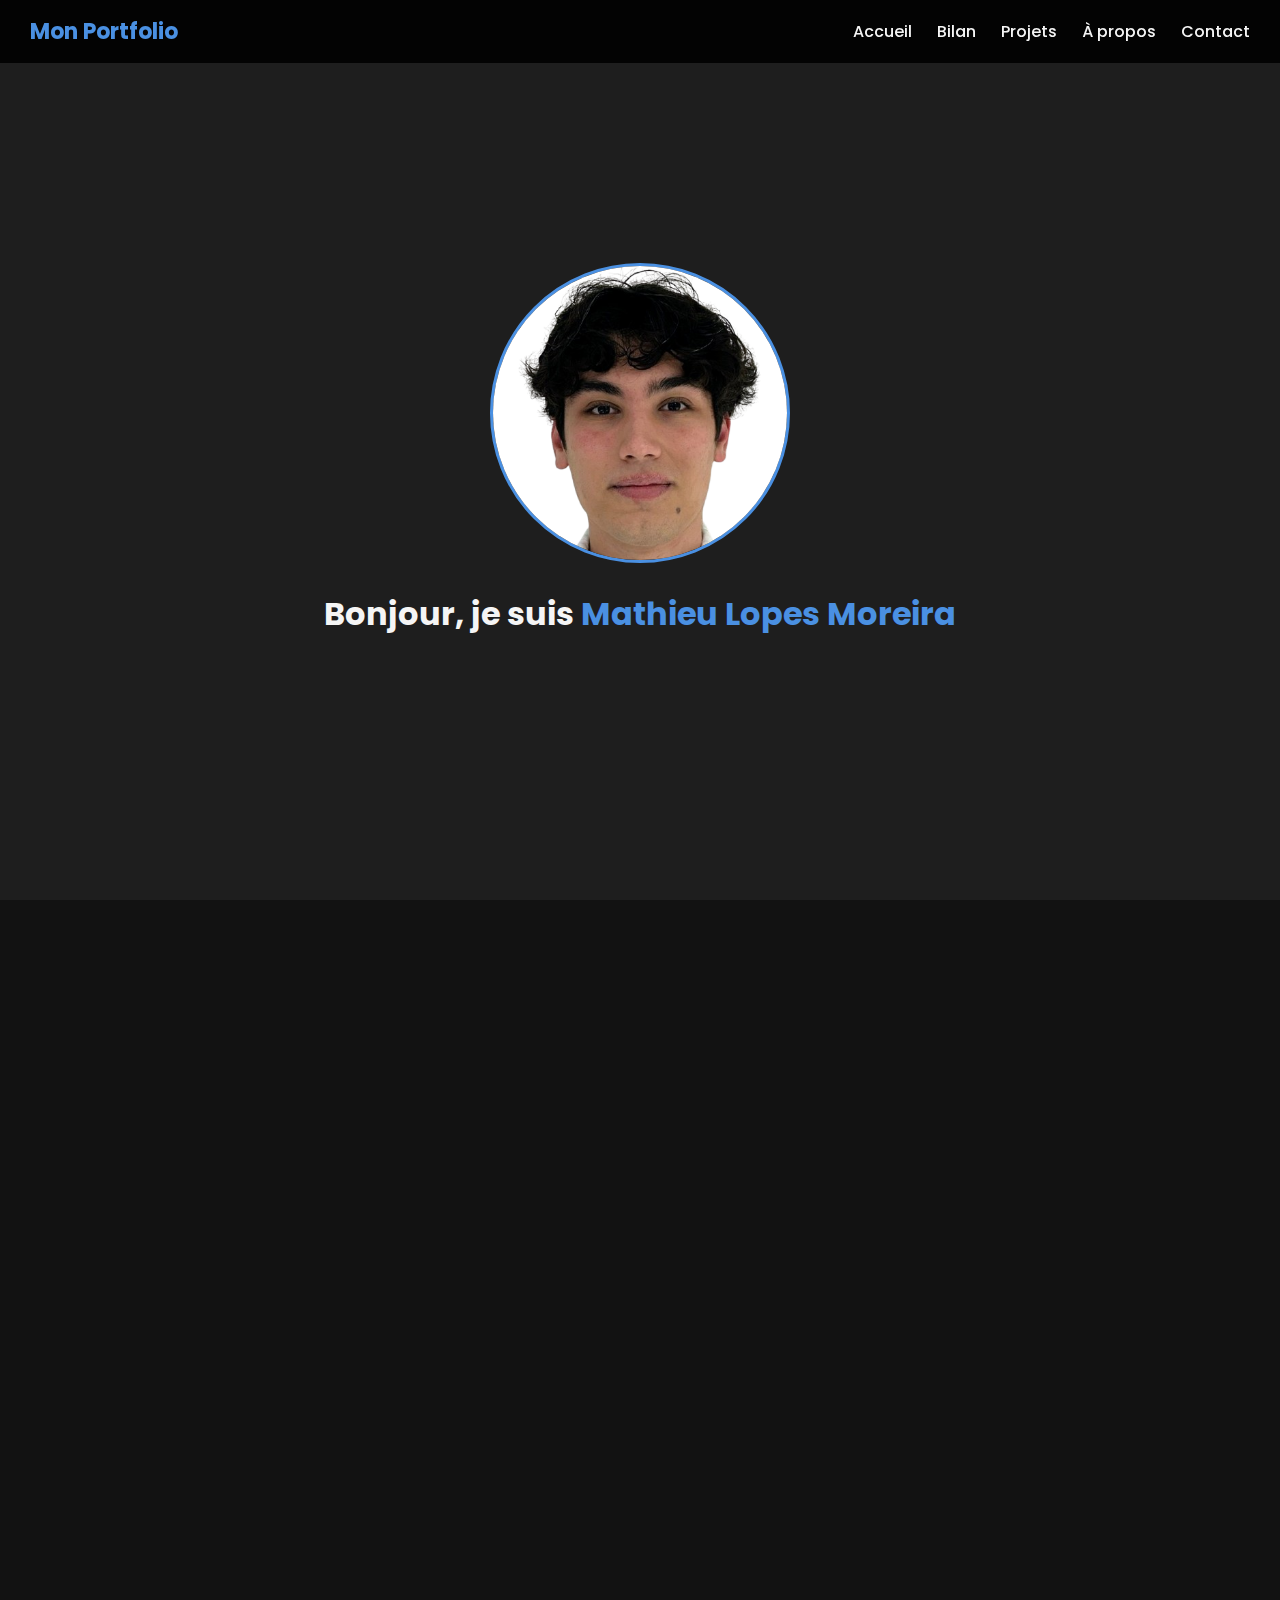
<file: index.html>
<!DOCTYPE html>
<html lang="fr">
<head>
    <meta charset="UTF-8">
    <meta name="viewport" content="width=device-width, initial-scale=1.0">
    <title>Mon Portfolio</title>
    <link rel="stylesheet" href="styles.css">
    <script defer src="script.js"></script>
    <link rel="preconnect" href="https://fonts.googleapis.com">
    <link href="https://fonts.googleapis.com/css2?family=Poppins:wght@300;400;600&display=swap" rel="stylesheet">
</head>
<body>

    <!-- Navigation -->
    <nav class="navbar">
        <div class="logo">Mon Portfolio</div>
        <ul class="nav-links">
            <li><a href="index.html">Accueil</a></li>
            <li class="dropdown">
                <a href="#">Bilan</a>
                <ul class="dropdown-menu">
                    <li><a href="bilan-1ere-annee.html">1ère année</a></li>
                    <li><a href="bilan-2eme-annee.html">2ème année</a></li>
                    <li><a href="bilan-3eme-annee.html">3ème année</a></li>
                </ul>
            </li>            
            <li class="dropdown">
                <a href="#">Projets</a>
                <ul class="dropdown-menu">
                    <li><a href="projets-1ere-annee.html">1ère année</a></li>
                    <li><a href="projets-2eme-annee.html">2ème année</a></li>
                    <li><a href="projets-3eme-annee.html">3ème année</a></li>
                </ul>
            </li>
            
            <li><a href="about.html">À propos</a></li>
            <li><a href="contact.html">Contact</a></li>
        </ul>
        <div class="burger">
            <span></span>
            <span></span>
            <span></span>
        </div>
    </nav>

    <!-- Page d'accueil -->
    <header class="hero">
        <div class="hero-content">
            <img src="mathieu1.png" alt="Photo de moi" class="profile-photo">
            <h1>Bonjour, je suis <span>Mathieu Lopes Moreira</span></h1>
        </div>
    </header>

    <main>
        <section id="bilan">
            <h2>Bilan Personnel</h2>
            <p>Présentation de mon évolution, compétences et expériences.</p>
        </section>

        <section id="projets">
            <h2>Mes Projets</h2>
            <div class="projects-grid">
                <div class="project-card">Projet 1</div>
                <div class="project-card">Projet 2</div>
            </div>
        </section>

        <section id="about">
            <h2>À propos de moi</h2>
            <p>Présentation de mon parcours et de mes passions.</p>
        </section>

        <section id="contact">
            <h2>Contactez-moi</h2>
            <form>
                <input type="text" placeholder="Votre nom" required>
                <input type="email" placeholder="Votre email" required>
                <textarea placeholder="Votre message"></textarea>
                <button type="submit">Envoyer</button>
            </form>
        </section>
    </main>

</body>
</html>
</file>
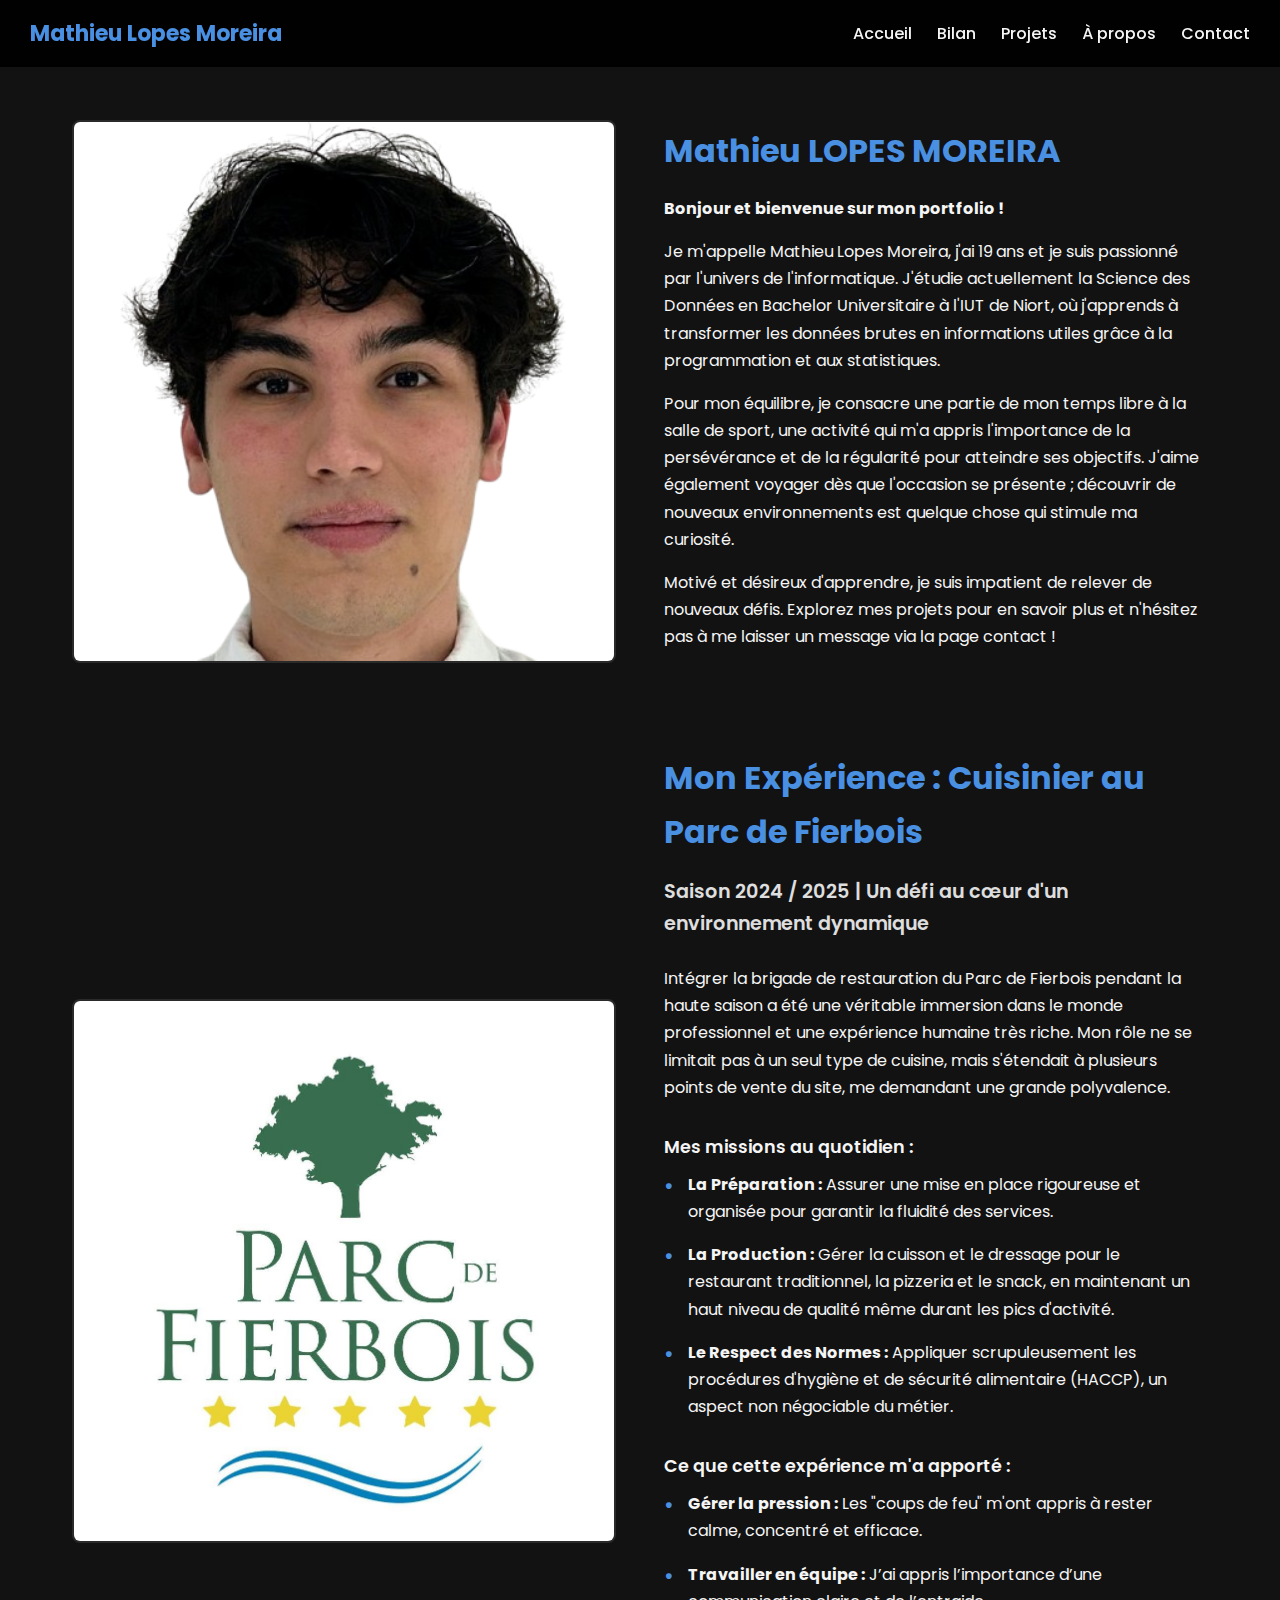
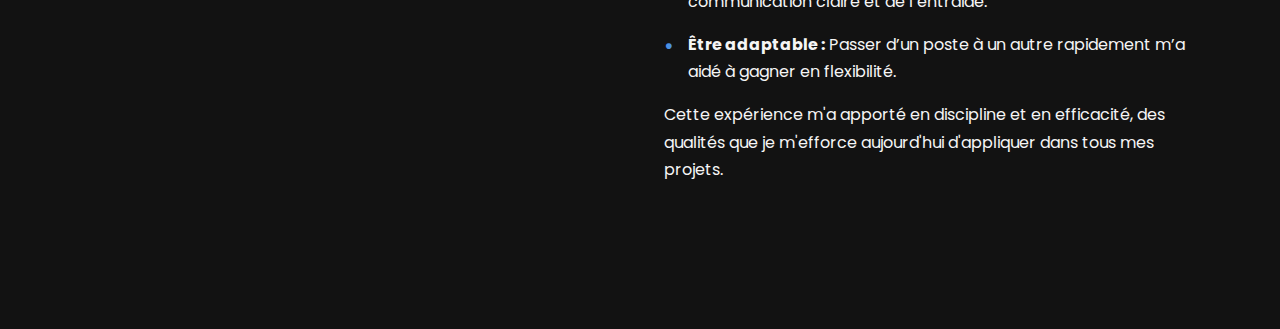
<file: about.html>
<!DOCTYPE html>
<html lang="fr">
<head>
    <meta charset="UTF-8">
    <meta name="viewport" content="width=device-width, initial-scale=1.0">
    <title>À Propos - Mathieu Lopes Moreira</title>

    <link rel="preconnect" href="https://fonts.googleapis.com">
    <link rel="preconnect" href="https://fonts.gstatic.com" crossorigin>
    <link href="https://fonts.googleapis.com/css2?family=Poppins:wght@300;400;600;700&display=swap" rel="stylesheet">

    <link rel="stylesheet" href="about.css">
    <script defer src="about.js"></script>
</head>
<body>

    <nav class="navbar">
        <div class="logo">Mathieu Lopes Moreira</div>
        <ul class="nav-links">
            <li><a href="index.html">Accueil</a></li>
            <li class="dropdown">
                <a href="#">Bilan</a>
                <ul class="dropdown-menu">
                    <li><a href="bilan-1ere-annee.html">1ère année</a></li>
                    <li><a href="bilan-2eme-annee.html">2ème année</a></li>
                    <li><a href="bilan-3eme-annee.html">3ème année</a></li>
                </ul>
            </li>
            <li class="dropdown">
                <a href="#">Projets</a>
                <ul class="dropdown-menu">
                    <li><a href="projets-1ere-annee.html">1ère année</a></li>
                    <li><a href="projets-2eme-annee.html">2ème année</a></li>
                    <li><a href="projets-3eme-annee.html">3ème année</a></li>
                </ul>
            </li>
            <li><a href="about.html">À propos</a></li>
            <li><a href="contact.html">Contact</a></li>
        </ul>
        <div class="burger">
            <span></span>
            <span></span>
            <span></span>
        </div>
    </nav>

    <main class="about-container">

        <section class="about-section">
            <div class="about-image">
                <img src="mathieu1.png" alt="Photo de profil de Mathieu Lopes Moreira">
            </div>
            <div class="about-text">
                <h2>Mathieu LOPES MOREIRA</h2>
                <p><strong>Bonjour et bienvenue sur mon portfolio !</strong></p>
                <p>Je m'appelle Mathieu Lopes Moreira, j'ai 19 ans et je suis passionné par l'univers de l'informatique. J'étudie actuellement la Science des Données en Bachelor Universitaire à l'IUT de Niort, où j'apprends à transformer les données brutes en informations utiles grâce à la programmation et aux statistiques.</p>
                <p>Pour mon équilibre, je consacre une partie de mon temps libre à la salle de sport, une activité qui m'a appris l'importance de la persévérance et de la régularité pour atteindre ses objectifs. J'aime également voyager dès que l'occasion se présente ; découvrir de nouveaux environnements est quelque chose qui stimule ma curiosité.</p>
                <p>Motivé et désireux d'apprendre, je suis impatient de relever de nouveaux défis. Explorez mes projets pour en savoir plus et n'hésitez pas à me laisser un message via la page contact !</p>
            </div>
        </section>

        <section class="about-section layout-reversed">
            <div class="about-text">
                <h2>Mon Expérience : Cuisinier au Parc de Fierbois</h2>
                <h3>Saison 2024 / 2025 | Un défi au cœur d'un environnement dynamique</h3>
                <p>Intégrer la brigade de restauration du Parc de Fierbois pendant la haute saison a été une véritable immersion dans le monde professionnel et une expérience humaine très riche. Mon rôle ne se limitait pas à un seul type de cuisine, mais s'étendait à plusieurs points de vente du site, me demandant une grande polyvalence.</p>

                <h4>Mes missions au quotidien :</h4>
                <ul>
                    <li><strong>La Préparation :</strong> Assurer une mise en place rigoureuse et organisée pour garantir la fluidité des services.</li>
                    <li><strong>La Production :</strong> Gérer la cuisson et le dressage pour le restaurant traditionnel, la pizzeria et le snack, en maintenant un haut niveau de qualité même durant les pics d'activité.</li>
                    <li><strong>Le Respect des Normes :</strong> Appliquer scrupuleusement les procédures d'hygiène et de sécurité alimentaire (HACCP), un aspect non négociable du métier.</li>
                </ul>

                <h4>Ce que cette expérience m'a apporté :</h4>
                <ul>
                    <li><strong>Gérer la pression :</strong> Les "coups de feu" m'ont appris à rester calme, concentré et efficace.</li>
                    <li><strong>Travailler en équipe :</strong> J’ai appris l’importance d’une communication claire et de l’entraide.</li>
                    <li><strong>Être adaptable :</strong> Passer d’un poste à un autre rapidement m’a aidé à gagner en flexibilité.</li>
                </ul>
                <p>Cette expérience m'a apporté en discipline et en efficacité, des qualités que je m'efforce aujourd'hui d'appliquer dans tous mes projets.</p>
            </div>
            <div class="about-image">
                <img src="fierbois.jpg" alt="Logo du Parc de Fierbois">
            </div>
        </section>

    </main>
</body>
</html>
</file>
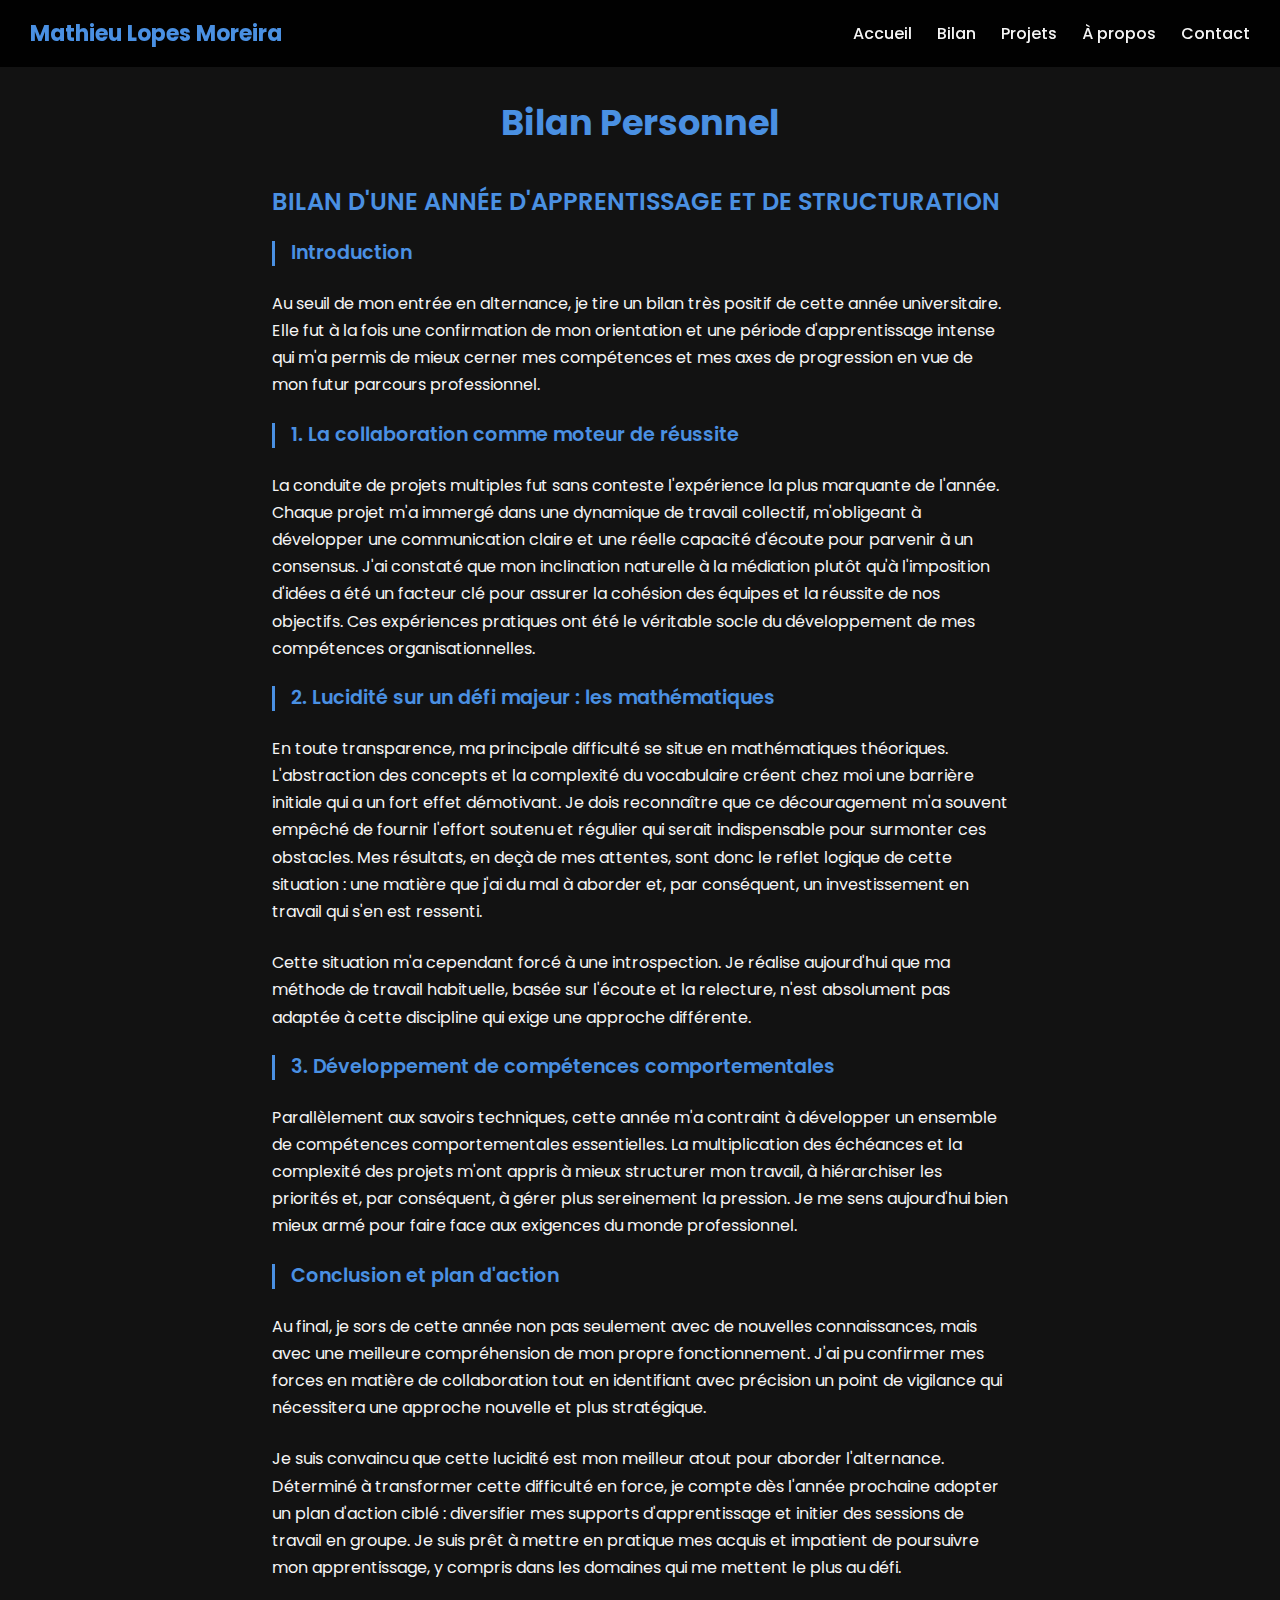
<file: bilan-1ere-annee.html>
<!DOCTYPE html>
<html lang="fr">
<head>
    <meta charset="UTF-8">
    <meta name="viewport" content="width=device-width, initial-scale=1.0">
    <title>Bilan 1ère année - Mathieu Lopes Moreira</title>

    <link rel="preconnect" href="https://fonts.googleapis.com">
    <link rel="preconnect" href="https://fonts.gstatic.com" crossorigin>
    <link href="https://fonts.googleapis.com/css2?family=Poppins:wght@300;400;600&display=swap" rel="stylesheet">

    <link rel="stylesheet" href="bilan-1ere-annee.css">
    <script defer src="bilan-1ere-annee.js"></script>
</head>
<body>

    <nav class="navbar">
        <div class="logo">Mathieu Lopes Moreira</div>
        <ul class="nav-links">
            <li><a href="index.html">Accueil</a></li>
            <li class="dropdown">
                <a href="#">Bilan</a>
                <ul class="dropdown-menu">
                    <li><a href="bilan-1ere-annee.html">1ère année</a></li>
                    <li><a href="bilan-2eme-annee.html">2ème année</a></li>
                    <li><a href="bilan-3eme-annee.html">3ème année</a></li>
                </ul>
            </li>
            <li class="dropdown">
                <a href="#">Projets</a>
                <ul class="dropdown-menu">
                    <li><a href="projets-1ere-annee.html">1ère année</a></li>
                    <li><a href="projets-2eme-annee.html">2ème année</a></li>
                    <li><a href="projets-3eme-annee.html">3ème année</a></li>
                </ul>
            </li>
            <li><a href="about.html">À propos</a></li>
            <li><a href="contact.html">Contact</a></li>
        </ul>
        <div class="burger">
            <span></span>
            <span></span>
            <span></span>
        </div>
    </nav>

    <main class="main-content">
        <section class="bilan-section">
            <h1>Bilan Personnel</h1>
            <h2>BILAN D'UNE ANNÉE D'APPRENTISSAGE ET DE STRUCTURATION</h2>

            <h3>Introduction</h3>
            <p>
                Au seuil de mon entrée en alternance, je tire un bilan très positif de cette année universitaire. Elle fut à la fois une confirmation de mon orientation et une période d'apprentissage intense qui m'a permis de mieux cerner mes compétences et mes axes de progression en vue de mon futur parcours professionnel.
            </p>

            <h3>1. La collaboration comme moteur de réussite</h3>
            <p>
                La conduite de projets multiples fut sans conteste l'expérience la plus marquante de l'année. Chaque projet m'a immergé dans une dynamique de travail collectif, m'obligeant à développer une communication claire et une réelle capacité d'écoute pour parvenir à un consensus. J'ai constaté que mon inclination naturelle à la médiation plutôt qu'à l'imposition d'idées a été un facteur clé pour assurer la cohésion des équipes et la réussite de nos objectifs. Ces expériences pratiques ont été le véritable socle du développement de mes compétences organisationnelles.
            </p>

            <h3>2. Lucidité sur un défi majeur : les mathématiques</h3>
            <p>
                En toute transparence, ma principale difficulté se situe en mathématiques théoriques. L'abstraction des concepts et la complexité du vocabulaire créent chez moi une barrière initiale qui a un fort effet démotivant. Je dois reconnaître que ce découragement m'a souvent empêché de fournir l'effort soutenu et régulier qui serait indispensable pour surmonter ces obstacles. Mes résultats, en deçà de mes attentes, sont donc le reflet logique de cette situation : une matière que j'ai du mal à aborder et, par conséquent, un investissement en travail qui s'en est ressenti.
            </p>
            <p>
                Cette situation m'a cependant forcé à une introspection. Je réalise aujourd'hui que ma méthode de travail habituelle, basée sur l'écoute et la relecture, n'est absolument pas adaptée à cette discipline qui exige une approche différente.
            </p>

            <h3>3. Développement de compétences comportementales</h3>
            <p>
                Parallèlement aux savoirs techniques, cette année m'a contraint à développer un ensemble de compétences comportementales essentielles. La multiplication des échéances et la complexité des projets m'ont appris à mieux structurer mon travail, à hiérarchiser les priorités et, par conséquent, à gérer plus sereinement la pression. Je me sens aujourd'hui bien mieux armé pour faire face aux exigences du monde professionnel.
            </p>

            <h3>Conclusion et plan d'action</h3>
            <p>
                Au final, je sors de cette année non pas seulement avec de nouvelles connaissances, mais avec une meilleure compréhension de mon propre fonctionnement. J'ai pu confirmer mes forces en matière de collaboration tout en identifiant avec précision un point de vigilance qui nécessitera une approche nouvelle et plus stratégique.
            </p>
            <p>
                Je suis convaincu que cette lucidité est mon meilleur atout pour aborder l'alternance. Déterminé à transformer cette difficulté en force, je compte dès l'année prochaine adopter un plan d'action ciblé : diversifier mes supports d'apprentissage et initier des sessions de travail en groupe. Je suis prêt à mettre en pratique mes acquis et impatient de poursuivre mon apprentissage, y compris dans les domaines qui me mettent le plus au défi.
            </p>
        </section>
    </main>

</body>
</html>
</file>
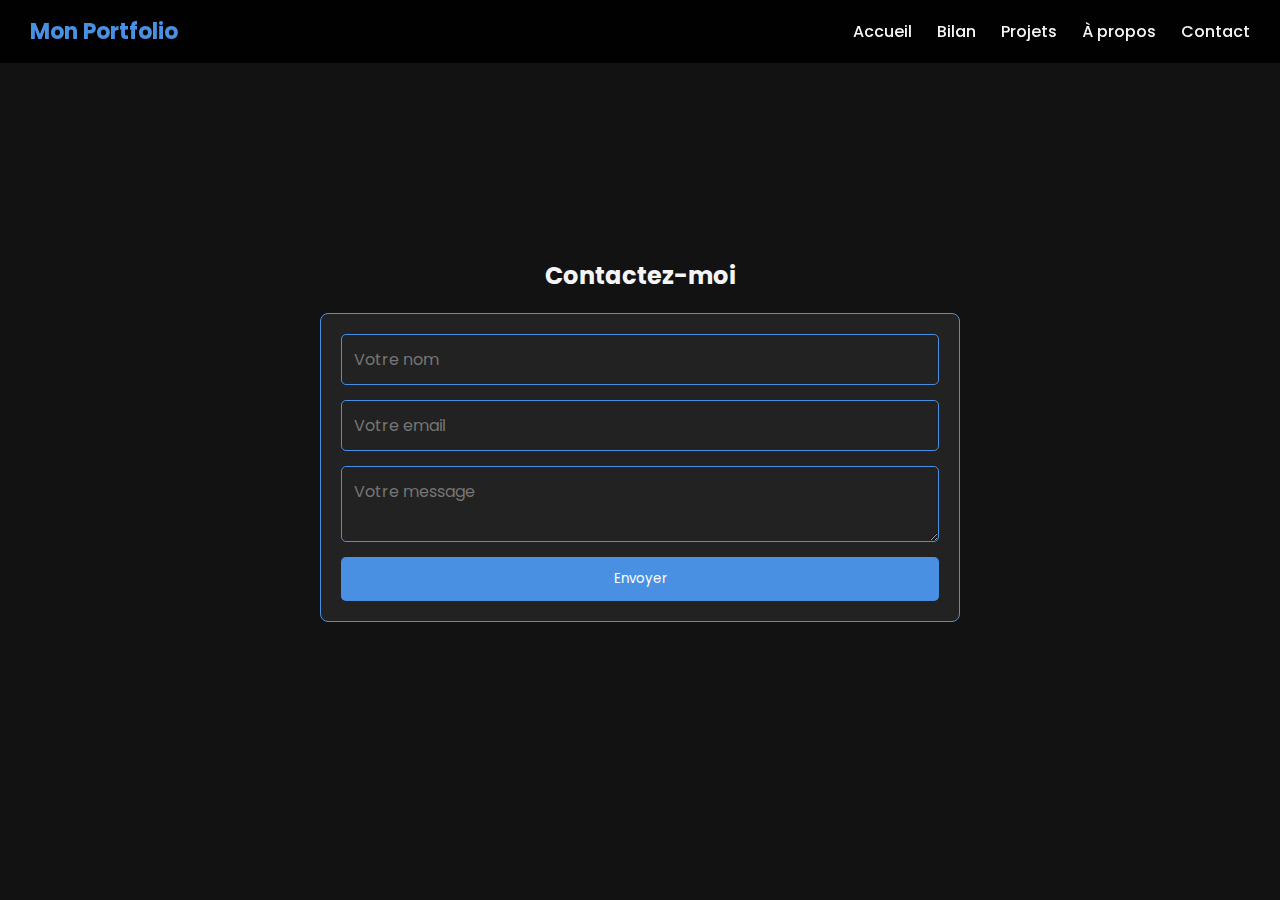
<file: contact.html>
<!DOCTYPE html>
<html lang="fr">
<head>
    <meta charset="UTF-8">
    <meta name="viewport" content="width=device-width, initial-scale=1.0">
    <title>Contact - Mon Portfolio</title>
    <link rel="stylesheet" href="contact.css">
    <script defer src="script.js"></script>  <!-- Inclure le script ici -->
    <link rel="preconnect" href="https://fonts.googleapis.com">
    <link href="https://fonts.googleapis.com/css2?family=Poppins:wght@300;400;600&display=swap" rel="stylesheet">
</head>
<body>

    <!-- Navigation -->
    <nav class="navbar">
        <div class="logo">Mon Portfolio</div>
        <ul class="nav-links">
            <li><a href="index.html">Accueil</a></li>
            <li class="dropdown">
                <a href="#">Bilan</a>
                <ul class="dropdown-menu">
                    <li><a href="bilan-1ere-annee.html">1ère année</a></li>
                    <li><a href="bilan-2eme-annee.html">2ème année</a></li>
                    <li><a href="bilan-3eme-annee.html">3ème année</a></li>
                </ul>
            </li>
            <li class="dropdown">
                <a href="#">Projets</a>
                <ul class="dropdown-menu">
                    <li><a href="projets-1ere-annee.html">1ère année</a></li>
                    <li><a href="projets-2eme-annee.html">2ème année</a></li>
                    <li><a href="projets-3eme-annee.html">3ème année</a></li>
                </ul>
            </li>
            <li><a href="about.html">À propos</a></li>
            <li><a href="contact.html">Contact</a></li>
        </ul>
        <div class="burger">
            <span></span>
            <span></span>
            <span></span>
        </div>
    </nav>

    <!-- Section de Contact -->
    <main>
        <section id="contact">
            <h2>Contactez-moi</h2>
            <form>
                <input type="text" placeholder="Votre nom" required>
                <input type="email" placeholder="Votre email" required>
                <textarea placeholder="Votre message"></textarea>
                <button type="submit">Envoyer</button>
            </form>
        </section>
    </main>

</body>
</html>
</file>
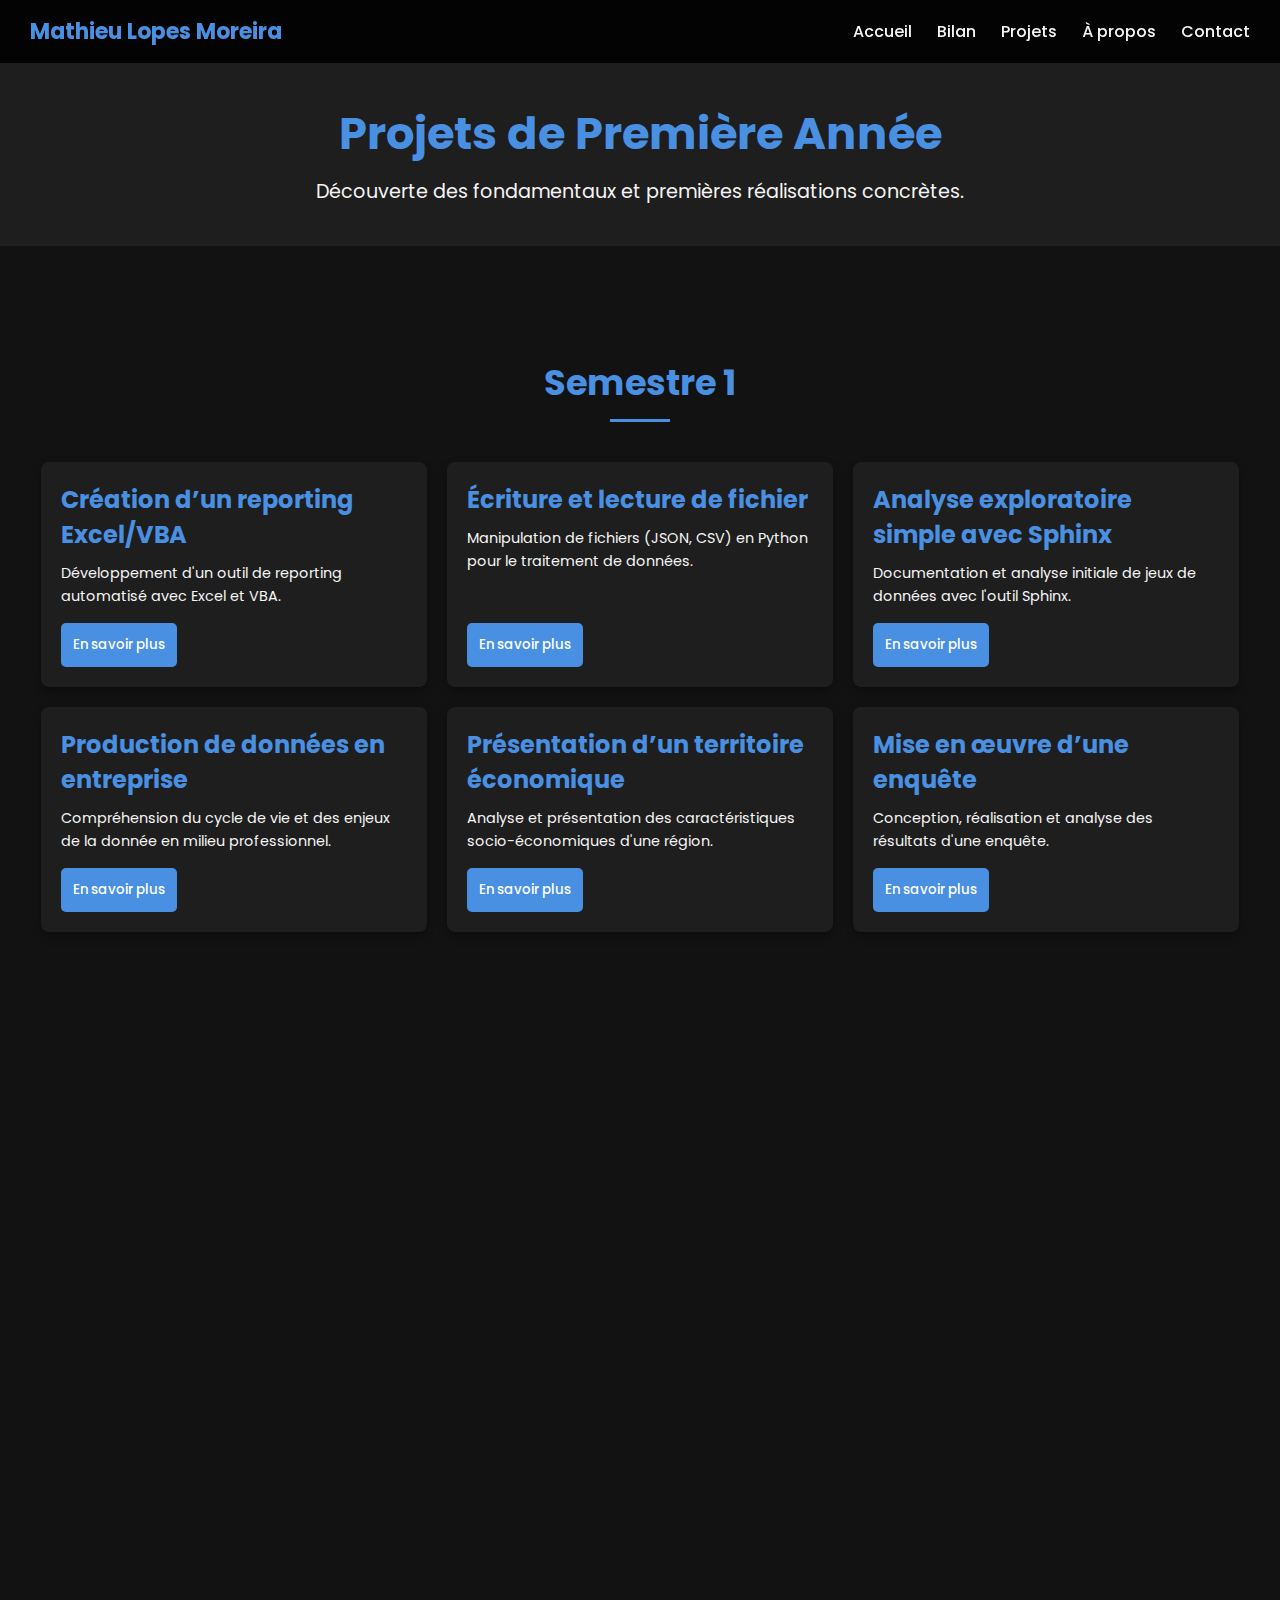
<file: projets-1ere-annee.html>
<!DOCTYPE html>
<html lang="fr">
<head>
    <meta charset="UTF-8">
    <meta name="viewport" content="width=device-width, initial-scale=1.0">
    <title>Mon Portfolio - Projets 1ère Année</title>
    <link rel="stylesheet" href="styles.css">
    <link rel="stylesheet" href="projets-1ere-annee.css">
    <link rel="preconnect" href="https://fonts.googleapis.com">
    <link href="https://fonts.googleapis.com/css2?family=Poppins:wght@300;400;600&display=swap" rel="stylesheet">
</head>
<body>

    <nav class="navbar">
        <div class="logo">Mathieu Lopes Moreira</div>
        <ul class="nav-links">
            <li><a href="index.html">Accueil</a></li>
            <li class="dropdown">
                <a href="#">Bilan</a> <ul class="dropdown-menu">
                    <li><a href="bilan-1ere-annee.html">1ère année</a></li>
                    <li><a href="bilan-2eme-annee.html">2ème année</a></li>
                    <li><a href="bilan-3eme-annee.html">3ème année</a></li>
                </ul>
            </li>
            <li class="dropdown">
                <a href="#">Projets</a> <ul class="dropdown-menu">
                    <li><a href="projets-1ere-annee.html" class="active-link-dropdown">1ère année</a></li>
                    <li><a href="projets-2eme-annee.html">2ème année</a></li>
                    <li><a href="projets-3eme-annee.html">3ème année</a></li>
                </ul>
            </li>

            <li><a href="about.html">À propos</a></li>
            <li><a href="contact.html">Contact</a></li>
        </ul>
        <div class="burger">
            <span></span>
            <span></span>
            <span></span>
        </div>
    </nav>

    <header class="page-header"> <h1>Projets de Première Année</h1>
        <p>Découverte des fondamentaux et premières réalisations concrètes.</p>
    </header>

    <main>
        <section id="semestre-1-projets">
            <h2>Semestre 1</h2>
            <div class="projects-grid">
                <div class="project-card">
                    <h3>Création d’un reporting Excel/VBA</h3>
                    <p class="project-short-description">Développement d'un outil de reporting automatisé avec Excel et VBA.</p>
                    <button class="btn-know-more" data-modal-target="modal-s1-excel-vba">En savoir plus</button>
                </div>
                <div class="project-card">
                    <h3>Écriture et lecture de fichier</h3>
                    <p class="project-short-description">Manipulation de fichiers (JSON, CSV) en Python pour le traitement de données.</p>
                    <button class="btn-know-more" data-modal-target="modal-s1-fichiers">En savoir plus</button>
                </div>
                <div class="project-card">
                    <h3>Analyse exploratoire simple avec Sphinx</h3>
                    <p class="project-short-description">Documentation et analyse initiale de jeux de données avec l'outil Sphinx.</p>
                    <button class="btn-know-more" data-modal-target="modal-s1-sphinx">En savoir plus</button>
                </div>
                <div class="project-card">
                    <h3>Production de données en entreprise</h3>
                    <p class="project-short-description">Compréhension du cycle de vie et des enjeux de la donnée en milieu professionnel.</p>
                    <button class="btn-know-more" data-modal-target="modal-s1-prod-donnees">En savoir plus</button>
                </div>
                <div class="project-card">
                    <h3>Présentation d’un territoire économique</h3>
                    <p class="project-short-description">Analyse et présentation des caractéristiques socio-économiques d'une région.</p>
                    <button class="btn-know-more" data-modal-target="modal-s1-territoire">En savoir plus</button>
                </div>
                <div class="project-card">
                    <h3>Mise en œuvre d’une enquête</h3>
                    <p class="project-short-description">Conception, réalisation et analyse des résultats d'une enquête.</p>
                    <button class="btn-know-more" data-modal-target="modal-s1-enquete">En savoir plus</button>
                </div>
            </div>
        </section>

        <section id="semestre-2-projets">
            <h2>Semestre 2</h2>
            <div class="projects-grid">
                <div class="project-card">
                    <h3>Conception d’une base de données</h3>
                    <p class="project-short-description">Modélisation (MCD, MLD) et création d'une base de données relationnelle.</p>
                    <button class="btn-know-more" data-modal-target="modal-s2-bdd">En savoir plus</button>
                </div>
                <div class="project-card">
                    <h3>Datavisualisation</h3>
                    <p class="project-short-description">Création de graphiques et tableaux de bord interactifs pour l'exploration de données.</p>
                    <button class="btn-know-more" data-modal-target="modal-s2-dataviz">En savoir plus</button>
                </div>
                <div class="project-card">
                    <h3>ADRD</h3>
                    <p class="project-short-description">Projet complet : analyse de données, reporting et datavisualisation.</p>
                    <button class="btn-know-more" data-modal-target="modal-s2-adrd">En savoir plus</button>
                </div>
                <div class="project-card">
                    <h3>Portfolio</h3>
                    <p class="project-short-description">Création du portfolio professionnel en ligne (ce site !).</p>
                    <button class="btn-know-more" data-modal-target="modal-s2-portfolio">En savoir plus</button>
                </div>
                <div class="project-card">
                    <h3>Estimation par échantillonnage</h3>
                    <p class="project-short-description">Application des techniques d'échantillonnage pour l'estimation statistique.</p>
                    <button class="btn-know-more" data-modal-target="modal-s2-echantillonnage">En savoir plus</button>
                </div>
                <div class="project-card">
                    <h3>Régression sur des données réelles</h3>
                    <p class="project-short-description">Modélisation prédictive avec des techniques de régression linéaire.</p>
                    <button class="btn-know-more" data-modal-target="modal-s2-regression">En savoir plus</button>
                </div>
                <div class="project-card">
                    <h3>Indicateurs de performance</h3>
                    <p class="project-short-description">Définition, calcul et suivi d'indicateurs clés de performance (KPI).</p>
                    <button class="btn-know-more" data-modal-target="modal-s2-kpi">En savoir plus</button>
                </div>
            </div>
        </section>
    </main>

    <div id="modal-s1-excel-vba" class="modal">
        <div class="modal-content">
            <span class="close-button">&times;</span>
            <h2>Création d’un reporting Excel/VBA</h2>
            <p>La création d’un reporting Excel VBA pour un BUT SD en première année repose sur une application dotée de UserForms reliés à une base de données contenant les notes et les coefficients des modules. L’utilisateur saisit ou sélectionne l’étudiant via le UserForm et accède à un tableau de bord interactif où chaque module affiche sa note ainsi que son coefficient. Le code VBA récupère ces informations pour calculer directement la moyenne pondérée en fonction des coefficients, puis affiche le résultat sur le tableau de bord. Un simple clic permet de mettre à jour le rapport et de suivre l’évolution des performances pédagogiques.</p>
            <a href="vba.xlsm" class="btn-download">Télécharger le projet </a>
        </div>
    </div>
    <div id="modal-s1-fichiers" class="modal">
        <div class="modal-content">
            <span class="close-button">&times;</span>
            <h2>Écriture et lecture de fichier</h2>
            <p>Le projet d’écriture et lecture de fichiers consiste à créer un script Python qui lit un fichier JSON, extrait les données structurées (par exemple des objets contenant des clés « nom », « date », « valeur ») puis les convertit en un format CSV exploitable. En pratique, on utilise le module json pour charger le contenu du JSON dans des dictionnaires Python, puis le module csv pour écrire chaque enregistrement sous forme de ligne, en définissant les en-têtes à partir des clés communes. </p>
        </div>
    </div>
     <div id="modal-s1-sphinx" class="modal">
        <div class="modal-content">
            <span class="close-button">&times;</span>
            <h2>Analyse exploratoire simple avec Sphinx</h2>
            <p>Le projet d’analyse exploratoire avec Sphinx IQ3 consistait à importer l’enquête sur la vie étudiante à Niort, puis à construire plusieurs graphiques (histogrammes, diagrammes en barres, camemberts, nuages de points) pour visualiser les principaux indicateurs : répartition démographique, niveau de satisfaction vis-à-vis des infrastructures (logement, restauration, loisirs), temps de trajet domicile-campus, et taux de participation aux activités associatives. À l’aide des fonctions de filtres et de croisements dynamiques de Sphinx IQ3, on a pu identifier les profils d’étudiants les plus concernés par certaines problématiques.</p>
            <a href="sphinx.zip" class="btn-download">Télécharger le projet </a>
        </div>
    </div>
    <div id="modal-s1-prod-donnees" class="modal">
        <div class="modal-content">
            <span class="close-button">&times;</span>
            <h2>Production de données en entreprise</h2>
            <p>Le projet « Production de données en entreprise » avec Excel consistait à importer les fichiers open data de l’Insee, nettoyer et structurer les données, puis utiliser des tableaux croisés dynamiques pour calculer le taux de chômage par région et par tranche d’âge, ainsi que la répartition hommes/femmes. Des formules de base (pourcentages, totaux) ont permis de synthétiser ces indicateurs. Enfin, des graphiques (barres pour la répartition hommes/femmes, courbes pour l’évolution du chômage) ont mis en évidence les principales disparités régionales et de genre.</p>
            <a href="insee.pdf" class="btn-download">Télécharger le projet </a>
        </div>
    </div>
    <div id="modal-s1-territoire" class="modal">
        <div class="modal-content">
            <span class="close-button">&times;</span>
            <h2>Présentation d’un territoire économique</h2>
            <p>Le projet « Présentation d’un territoire économique » consistait à élaborer un PowerPoint professionnel présentant les territoires ayant accueilli les Jeux Olympiques, avec un focus sur Séoul 1988. Via des diapositives claires et structurées, on décrivait le contexte économique de la ville hôte : ses infrastructures développées pour l’événement (stades, réseaux de transport), l’impact sur l’emploi et l’urbanisme, et l’attractivité touristique générée. Chaque diapositive utilisait des graphiques synthétiques pour illustrer l’évolution du PIB local, les investissements publics et l’essor des secteurs clés (construction, hôtellerie), offrant ainsi une vision globale de l’influence économique des JO de Séoul.</p>
            <a href="seoul.pptx" class="btn-download">Télécharger le projet </a>
        </div>
    </div>
    <div id="modal-s1-enquete" class="modal">
        <div class="modal-content">
            <span class="close-button">&times;</span>
            <h2>Mise en œuvre d’une enquête</h2>
            <p>Le projet « Mise en œuvre d’une enquête » consistait à créer, paramétrer et diffuser un questionnaire sous Sphinx IQ3 destiné aux étudiants pour recueillir leurs habitudes et perceptions liées au sport. À partir de grilles de questions fermées et ouvertes (pratiques sportives, fréquence, satisfaction des installations, motivations), on a configuré les différents types de questions (choix multiples, échelle de Likert, zones de saisie libre). L’interface de Sphinx IQ3 a permis de suivre en temps réel le taux de réponse, de vérifier la cohérence des données et de préparer ultérieurement des analyses statistiques selon les profils (année d’étude, filière, genre).</p>
        </div>
    </div>

    <div id="modal-s2-bdd" class="modal">
        <div class="modal-content">
            <span class="close-button">&times;</span>
            <h2>Conception d’une base de données</h2>
            <p>Le projet « Conception d’une base de données » pour les sauniers de l’Île de Ré reposait sur la modélisation conceptuelle avec Looping MCD afin de structurer les entités (sauniers, bassins, récoltes, ventes). À partir de ce MCD, on a généré le schéma relationnel puis créé la base MySQL via phpMyAdmin. Enfin, une interface Tkinter en Python a été développée pour automatiser la saisie, la modification et l’interrogation des données des sauniers.</p>
            <a href="selmarin.zip" class="btn-download">Télécharger le projet </a>
        </div>
    </div>
    <div id="modal-s2-dataviz" class="modal">
        <div class="modal-content">
            <span class="close-button">&times;</span>
            <h2>Datavisualisation</h2>
            <p>Le projet de datavisualisation consiste à créer une infographie synthétique à partir de données de l'INSEE. L'objectif est d'extraire et de visualiser les informations clés sur la population des 15-29 ans et leurs études entre 2010 et 2021. L'infographie visera à rendre ces données complexes accessibles et compréhensibles pour en tirer le maximum de connaissances sur cette tranche d'âge.</p>
            <a href="dataviz.pdf" class="btn-download">Télécharger le projet </a>
        </div>
    </div>
    <div id="modal-s2-adrd" class="modal">
        <div class="modal-content">
            <span class="close-button">&times;</span>
            <h2>ADRD (analyse de données, reporting et datavisualisation)</h2>
            <p>Le projet a englobé l'intégralité du cycle de vie de la donnée, de sa source à sa présentation visuelle. Il a commencé par la collecte et le nettoyage de données brutes issues de Calyxis et de l'Observatoire MaVie, processus méticuleusement exécuté via Python. Ensuite, une interface graphique conviviale a été développée à l'aide de Tkinter, offrant une interaction facilitée avec les données. Au cœur de l'analyse, le projet a mis l'accent sur le calcul et l'interprétation d'indicateurs de performance clés, incluant l'application du test statistique du Chi-deux pour dégager des relations significatives. Enfin, toutes ces étapes ont convergé vers la création d'un tableau de bord de datavisualisation dynamique sur Power BI, servant de support pour un reporting clair et percutant, transformant ainsi des informations complexes en insights exploitables.</p>
        </div>
    </div>
    <div id="modal-s2-portfolio" class="modal">
        <div class="modal-content">
            <span class="close-button">&times;</span>
            <h2>Portfolio</h2>
            <p>Conception et développement du présent site web portfolio. Ce projet a permis de mettre en pratique les technologies web front-end (HTML5, CSS3, JavaScript) pour créer une vitrine professionnelle présentant mes compétences, mes expériences et les projets réalisés au cours de ma formation.</p>
            <a href="portfolio.zip" class="btn-download">Consulter le code source </a>
        </div>
    </div>
    <div id="modal-s2-echantillonnage" class="modal">
        <div class="modal-content">
            <span class="close-button">&times;</span>
            <h2>Estimation par échantillonnage</h2>
            <p>Le projet d'estimation par échantillonnage a consisté à réaliser des estimations d'une population à l'aide de strates, en utilisant le langage R. Ce travail a impliqué la conception d'un plan d'échantillonnage stratifié pour garantir la représentativité et la précision des estimations, suivi de l'application des méthodes statistiques appropriées dans R pour calculer les estimateurs et leurs intervalles de confiance.</p>
            <a href="estimation.zip" class="btn-download">Télécharger le projet </a>
        </div>
    </div>
    <div id="modal-s2-regression" class="modal">
        <div class="modal-content">
            <span class="close-button">&times;</span>
            <h2>Régression sur des données réelles</h2>
            <p>Le projet de régression sur données réelles a consisté à prédire le prix des ventes immobilières dans les Deux-Sèvres. Pour ce faire, des modèles de régression linéaire simple ont été développés et appliqués en utilisant le langage R, permettant d'établir des relations prédictives basées sur des caractéristiques immobilières concrètes.</p>
            <a href="regression.zip" class="btn-download">Télécharger le projet </a>
        </div>
    </div>
    <div id="modal-s2-kpi" class="modal">
        <div class="modal-content">
            <span class="close-button">&times;</span>
            <h2>Indicateurs de performance</h2>
            <p>Ce projet a consisté à mener une analyse approfondie et concrète de la performance de l'entreprise Fleury Michon. L'objectif principal était d'identifier, de calculer et d'interpréter des indicateurs clés de performance pertinents pour l'activité de l'entreprise. Cette démarche a abouti à la création d'un tableau de bord synthétique et visuel. Ce tableau de bord a permis de consolider toutes les données d'analyse, offrant ainsi une vue d'ensemble claire et rapide de la santé financière, opérationnelle, ou commerciale de Fleury Michon. Il servait à transformer des données brutes en informations exploitables pour le suivi et potentiellement la prise de décision.</p>
        </div>
    </div>

    <div id="overlay"></div>

    <script defer src="script.js"></script>
    <script defer src="projets-1ere-annee.js"></script>
</body>
</html>
</file>
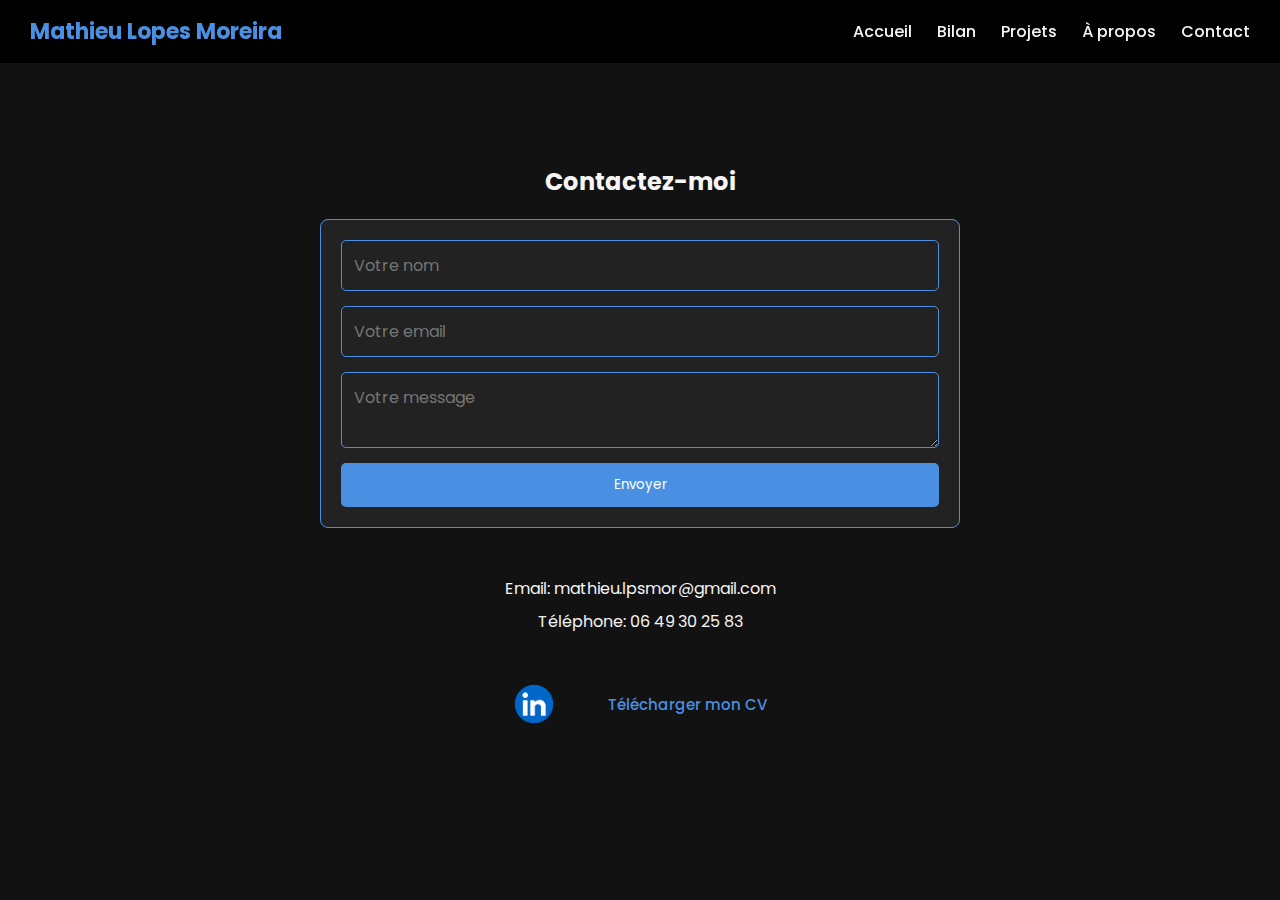
<file: mathieulopesmoreira.github.io-main/contact.html>
<!DOCTYPE html>
<html lang="fr">
<head>
    <meta charset="UTF-8">
    <meta name="viewport" content="width=device-width, initial-scale=1.0">
    <title>Contact - Mon Portfolio</title>
    <link rel="stylesheet" href="contact.css">
    <script defer src="script.js"></script>
    <link rel="preconnect" href="https://fonts.googleapis.com">
    <link href="https://fonts.googleapis.com/css2?family=Poppins:wght@300;400;600&display=swap" rel="stylesheet">
</head>
<body>

    <nav class="navbar">
        <div class="logo">Mathieu Lopes Moreira</div>
        <ul class="nav-links">
            <li><a href="index.html">Accueil</a></li>
            <li class="dropdown">
                <a href="#">Bilan</a>
                <ul class="dropdown-menu">
                    <li><a href="bilan-1ere-annee.html">1ère année</a></li>
                    <li><a href="bilan-2eme-annee.html">2ème année</a></li>
                    <li><a href="bilan-3eme-annee.html">3ème année</a></li>
                </ul>
            </li>
            <li class="dropdown">
                <a href="#">Projets</a>
                <ul class="dropdown-menu">
                    <li><a href="projets-1ere-annee.html">1ère année</a></li>
                    <li><a href="projets-2eme-annee.html">2ème année</a></li>
                    <li><a href="projets-3eme-annee.html">3ème année</a></li>
                </ul>
            </li>
            <li><a href="about.html">À propos</a></li>
            <li><a href="contact.html">Contact</a></li>
        </ul>
        <div class="burger">
            <span></span>
            <span></span>
            <span></span>
        </div>
    </nav>

    <main>
        <section id="contact">
            <h2>Contactez-moi</h2>
            <form>
                <input type="text" placeholder="Votre nom" required>
                <input type="email" placeholder="Votre email" required>
                <textarea placeholder="Votre message"></textarea>
                <button type="submit">Envoyer</button>
            </form>

            <div class="additional-contact-info">
                <div class="contact-text-details">
                    <p class="contact-detail">Email: mathieu.lpsmor@gmail.com</p>
                    <p class="contact-detail">Téléphone: 06 49 30 25 83</p>
                </div>
                <div class="contact-action-links">
                    <a href="https://www.linkedin.com/in/mathieu-lopes-moreira-24606b327" target="_blank" class="linkedin-logo-link" aria-label="Mon profil LinkedIn">
                        <img src="linkedin.png" alt="Logo LinkedIn" class="linkedin-icon">
                    </a>
                    <a href="cv.pdf" download class="cv-download-link">Télécharger mon CV</a>
                </div>
            </div>
        </section>
    </main>

</body>
</html>
</file>
<file: styles.css>
/* 🔹 Général */
* {
    margin: 0;
    padding: 0;
    box-sizing: border-box;
    font-family: 'Poppins', sans-serif;
    scroll-behavior: smooth;
}

body {
    background-color: #121212;
    color: #F5F5F5;
    text-align: center;
}

/* 🔹 Navbar */
.navbar {
    position: fixed;
    top: 0;
    left: 0;
    width: 100%;
    display: flex;
    justify-content: space-between;
    align-items: center;
    background-color: rgba(0, 0, 0, 0.9);
    padding: 15px 30px;
    z-index: 1000;
}

.logo {
    font-size: 22px;
    font-weight: bold;
    color: #4A90E2;
}

/* 🔹 Liens du menu */
.nav-links {
    list-style: none;
    display: flex;
    gap: 25px;
}

.nav-links li {
    display: inline;
}

.nav-links a {
    color: #F5F5F5;
    text-decoration: none;
    font-weight: 500;
    transition: color 0.3s ease-in-out;
}

.nav-links a:hover {
    color: #4A90E2;
}

/* 🔹 Menu Burger */
.burger {
    display: none;
    flex-direction: column;
    cursor: pointer;
    position: absolute;
    right: 20px;
    top: 15px;
}

.burger span {
    width: 30px;
    height: 3px;
    background-color: #F5F5F5;
    margin: 5px;
    transition: all 0.3s ease-in-out;
}

/* 🔹 Accueil */
.hero {
    display: flex;
    flex-direction: column;
    align-items: center;
    justify-content: center;
    height: 100vh;
    background-color: #1E1E1E;
}

.profile-photo {
    width: 300px; /* Augmenter la largeur */
    height: 300px; /* Augmenter la hauteur */
    border-radius: 50%;
    border: 3px solid #4A90E2;
    margin-bottom: 20px;
}

h1 span {
    color: #4A90E2;
}

/* 🔹 Sections */
section {
    padding: 80px 20px;
    opacity: 0;
    transform: translateY(50px);
    transition: opacity 0.6s ease-out, transform 0.6s ease-out;
}

/* 🔹 Animation au scroll */
section.appear {
    opacity: 1;
    transform: translateY(0);
}

/* 🔹 Projets */
.projects-grid {
    display: flex;
    flex-wrap: wrap;
    gap: 20px;
    justify-content: center;
}

.project-card {
    background: #1E1E1E;
    padding: 20px;
    border-radius: 8px;
    box-shadow: 0px 4px 10px rgba(0, 0, 0, 0.3);
    transition: transform 0.3s;
}

.project-card:hover {
    transform: scale(1.05);
}

/* 🔹 Formulaire de contact */
form {
    display: flex;
    flex-direction: column;
    gap: 15px;
    max-width: 400px;
    margin: auto;
}

input, textarea {
    padding: 12px;
    background: #222;
    border: 1px solid #4A90E2;
    color: white;
    border-radius: 5px;
    font-size: 16px;
}

button {
    background-color: #4A90E2;
    color: white;
    padding: 12px;
    border: none;
    border-radius: 5px;
    cursor: pointer;
    transition: background 0.3s ease-in-out;
}

button:hover {
    background-color: #357ABD;
}
/* 🔹 Menu Déroulant */
.dropdown {
    position: relative;
}

.dropdown-menu {
    display: none;
    position: absolute;
    top: 100%;
    left: 0;
    background-color: rgba(0, 0, 0, 0.9);
    width: 200px;
    list-style: none;
    padding: 10px 0;
}

.dropdown-menu li a {
    display: block;
    padding: 10px 20px;
    color: #F5F5F5;
    text-decoration: none;
    font-weight: 500;
}

.dropdown:hover .dropdown-menu {
    display: block;
}

.dropdown-menu li a:hover {
    background-color: #4A90E2;
}


/* 🔹 Responsive */
@media screen and (max-width: 768px) {
    .nav-links {
        position: absolute;
        right: 0;
        top: 60px;
        background: rgba(0, 0, 0, 0.95);
        width: 75%;
        height: auto;
        text-align: center;
        flex-direction: column;
        align-items: center;
        justify-content: center;
        display: none;
        padding: 20px 0;
        border-radius: 10px 0 0 10px;
    }

    .nav-links.active {
        display: flex;
    }

    .nav-links li {
        margin: 15px 0;
    }

    .burger {
        display: flex;
    }

    .burger.toggle span:nth-child(1) {
        transform: rotate(-45deg) translate(-5px, 6px);
    }

    .burger.toggle span:nth-child(2) {
        opacity: 0;
    }

    .burger.toggle span:nth-child(3) {
        transform: rotate(45deg) translate(-5px, -6px);
    }
}
/* 🔹 Responsive pour la photo de profil */
@media screen and (max-width: 768px) {
    .profile-photo {
        width: 150px;  /* Taille plus petite sur les écrans plus petits */
        height: 150px;
    }
}
</file>
<file: about.css>
/* 🔹 Styles Généraux et Fond */
* {
    margin: 0;
    padding: 0;
    box-sizing: border-box;
    font-family: 'Poppins', sans-serif;
}

body {
    background-color: #121212;
    color: #F5F5F5;
    line-height: 1.7;
}

/* 🔹 Navbar (identique pour la cohérence) */
.navbar {
    position: fixed;
    top: 0;
    left: 0;
    width: 100%;
    display: flex;
    justify-content: space-between;
    align-items: center;
    background-color: rgba(0, 0, 0, 0.9);
    padding: 15px 30px;
    z-index: 1000;
}

.logo { font-size: 22px; font-weight: bold; color: #4A90E2; }
.nav-links { list-style: none; display: flex; gap: 25px; }
.nav-links a { color: #F5F5F5; text-decoration: none; font-weight: 500; transition: color 0.3s ease-in-out; }
.nav-links a:hover { color: #4A90E2; }
.dropdown { position: relative; }
.dropdown-menu { display: none; position: absolute; top: 100%; left: 0; background-color: rgba(0, 0, 0, 0.9); width: 200px; list-style: none; padding: 10px 0; }
.dropdown-menu li a { display: block; padding: 10px 20px; }
.dropdown:hover .dropdown-menu { display: block; }
.dropdown-menu li a:hover { background-color: #4A90E2; }
.burger { display: none; cursor: pointer; }
.burger span { width: 30px; height: 3px; background-color: #F5F5F5; margin: 5px; display: block; transition: all 0.3s ease-in-out; }

/* 🔹 Conteneur principal de la page "À propos" */
.about-container {
    max-width: 1200px;
    margin: 0 auto;
    padding: 120px 2rem 50px; /* Espace pour la navbar et marges latérales */
}

/* 🔹 Structure des sections */
.about-section {
    display: flex;
    flex-wrap: wrap; /* Permet aux éléments de s'empiler sur mobile */
    align-items: center;
    gap: 3rem; /* Espace entre l'image et le texte */
    margin-bottom: 5rem; /* Espace entre les deux sections */
}

/* Inverse l'ordre pour la deuxième section sur les grands écrans */
.layout-reversed {
    flex-direction: row-reverse;
}

.about-image, .about-text {
    flex: 1; /* Chaque partie prend 50% de l'espace disponible */
    min-width: 300px; /* Largeur minimale avant de s'empiler */
}

.about-image img {
    width: 100%;
    height: auto;
    border-radius: 8px;
    border: 2px solid #2a2a2a;
}

/* 🔹 Typographie du contenu */
.about-text h2 {
    font-size: 2rem;
    font-weight: 700;
    color: #4A90E2;
    margin-bottom: 1rem;
}

.about-text h3 {
    font-size: 1.2rem;
    font-weight: 600;
    opacity: 0.9;
    margin-bottom: 1.5rem;
}

.about-text h4 {
    font-size: 1.1rem;
    font-weight: 600;
    color: #F5F5F5;
    margin-top: 2rem;
    margin-bottom: 0.5rem;
}

.about-text p, .about-text li {
    font-size: 1rem;
    margin-bottom: 1rem;
}

.about-text ul {
    list-style-type: none; /* Enlève les puces par défaut */
    padding-left: 0;
}

.about-text ul li {
    padding-left: 1.5rem;
    position: relative;
}

/* Crée une puce personnalisée avec la couleur d'accent */
.about-text ul li::before {
    content: '•';
    color: #4A90E2;
    font-weight: bold;
    position: absolute;
    left: 0;
    font-size: 1.2rem;
}

/* 🔹 Responsive */
@media screen and (max-width: 768px) {
    /* Navbar en mode mobile */
    .nav-links { position: absolute; right: -100%; top: 60px; background: rgba(0, 0, 0, 0.95); width: 75%; flex-direction: column; align-items: center; padding: 20px 0; border-radius: 10px 0 0 10px; transition: right 0.4s ease-in-out; }
    .nav-links.active { right: 0; }
    .nav-links li { margin: 15px 0; }
    .burger { display: block; }
    .burger.toggle span:nth-child(1) { transform: rotate(-45deg) translate(-7px, 7px); }
    .burger.toggle span:nth-child(2) { opacity: 0; }
    .burger.toggle span:nth-child(3) { transform: rotate(45deg) translate(-7px, -7px); }

    /* Ajustements du contenu pour mobile */
    .about-container {
        padding: 90px 1rem 30px; /* Moins de padding sur mobile */
    }

    .about-text h2 {
        font-size: 1.8rem;
    }

    .layout-reversed {
        flex-direction: column; /* Assure que tout s'empile correctement */
    }
}
</file>
<file: bilan-1ere-annee.css>
/* 🔹 Styles Généraux et Fond */
* {
    margin: 0;
    padding: 0;
    box-sizing: border-box;
    font-family: 'Poppins', sans-serif;
}

body {
    background-color: #121212;
    color: #F5F5F5;
    line-height: 1.7; /* Améliore la lisibilité globale */
}

/* 🔹 Navbar (identique pour la cohérence) */
.navbar {
    position: fixed;
    top: 0;
    left: 0;
    width: 100%;
    display: flex;
    justify-content: space-between;
    align-items: center;
    background-color: rgba(0, 0, 0, 0.9);
    padding: 15px 30px;
    z-index: 1000;
}

.logo {
    font-size: 22px;
    font-weight: bold;
    color: #4A90E2;
}

.nav-links {
    list-style: none;
    display: flex;
    gap: 25px;
}

.nav-links a {
    color: #F5F5F5;
    text-decoration: none;
    font-weight: 500;
    transition: color 0.3s ease-in-out;
}

.nav-links a:hover {
    color: #4A90E2;
}

.dropdown {
    position: relative;
}

.dropdown-menu {
    display: none;
    position: absolute;
    top: 100%;
    left: 0;
    background-color: rgba(0, 0, 0, 0.9);
    width: 200px;
    list-style: none;
    padding: 10px 0;
}

.dropdown-menu li a {
    display: block;
    padding: 10px 20px;
}

.dropdown:hover .dropdown-menu {
    display: block;
}

.dropdown-menu li a:hover {
    background-color: #4A90E2;
}

/* 🔹 Styles du contenu principal du bilan */
.main-content {
    padding-top: 100px; /* Espace pour la navbar fixe */
    padding-bottom: 50px;
}

.bilan-section {
    max-width: 800px; /* Largeur maximale pour une lecture confortable */
    margin: 0 auto; /* Centrage horizontal du conteneur */
    padding: 0 2rem; /* Marges intérieures pour ne pas coller aux bords */
}

/* 🔹 Styles de la typographie */
.bilan-section h1,
.bilan-section h2,
.bilan-section h3 {
    color: #4A90E2; /* Couleur d'accent pour les titres */
    margin-bottom: 1.5rem;
    line-height: 1.3;
}

.bilan-section h1 {
    font-size: 2.2rem;
    text-align: center;
    margin-bottom: 2.5rem;
}

.bilan-section h2 {
    font-size: 1.5rem;
    font-weight: 600;
}

.bilan-section h3 {
    font-size: 1.2rem;
    font-weight: 600;
    border-left: 3px solid #4A90E2;
    padding-left: 1rem;
}

.bilan-section p {
    font-size: 1rem;
    margin-bottom: 1.5rem;
    text-align: left; /* Texte aligné à gauche pour une meilleure lisibilité */
}

/* 🔹 Menu Burger et Responsive */
.burger {
    display: none;
    cursor: pointer;
}

.burger span {
    width: 30px;
    height: 3px;
    background-color: #F5F5F5;
    margin: 5px;
    display: block;
    transition: all 0.3s ease-in-out;
}

@media screen and (max-width: 768px) {
    /* Styles pour la navbar en mode mobile */
    .nav-links {
        position: absolute;
        right: -100%;
        top: 60px;
        background: rgba(0, 0, 0, 0.95);
        width: 75%;
        height: auto;
        flex-direction: column;
        align-items: center;
        padding: 20px 0;
        border-radius: 10px 0 0 10px;
        transition: right 0.4s ease-in-out;
    }

    .nav-links.active {
        right: 0;
    }

    .nav-links li {
        margin: 15px 0;
    }

    .burger {
        display: block;
    }

    .burger.toggle span:nth-child(1) {
        transform: rotate(-45deg) translate(-7px, 7px);
    }

    .burger.toggle span:nth-child(2) {
        opacity: 0;
    }

    .burger.toggle span:nth-child(3) {
        transform: rotate(45deg) translate(-7px, -7px);
    }

    /* Ajustements du contenu pour mobile */
    .main-content {
        padding-top: 80px;
    }

    .bilan-section {
        padding: 0 1rem; /* Moins de marge sur les côtés sur mobile */
    }

    .bilan-section h1 {
        font-size: 1.8rem;
    }

    .bilan-section h2 {
        font-size: 1.3rem;
    }
}
</file>
<file: contact.css>
/* 🔹 Général */
* {
    margin: 0;
    padding: 0;
    box-sizing: border-box;
    font-family: 'Poppins', sans-serif;
    scroll-behavior: smooth;
}

body {
    background-color: #121212;
    color: #F5F5F5;
    text-align: center;
    display: flex;
    justify-content: center; /* Centrer horizontalement */
    align-items: center; /* Centrer verticalement */
    height: 100vh; /* Prendre toute la hauteur de l'écran */
    margin: 0; /* Retirer les marges par défaut */
}

/* 🔹 Navbar */
.navbar {
    position: fixed;
    top: 0;
    left: 0;
    width: 100%;
    display: flex;
    justify-content: space-between;
    align-items: center;
    background-color: rgba(0, 0, 0, 0.9);
    padding: 15px 30px;
    z-index: 1000;
}

.logo {
    font-size: 22px;
    font-weight: bold;
    color: #4A90E2;
}

.nav-links {
    list-style: none;
    display: flex;
    gap: 25px;
}

.nav-links li {
    display: inline;
}

.nav-links a {
    color: #F5F5F5;
    text-decoration: none;
    font-weight: 500;
    transition: color 0.3s ease-in-out;
}

.nav-links a:hover {
    color: #4A90E2;
}

/* 🔹 Menu Burger (mobile) */
.burger {
    display: none;
    flex-direction: column;
    cursor: pointer;
    position: absolute;
    right: 20px;
    top: 15px;
}

.burger span {
    width: 30px;
    height: 3px;
    background-color: #F5F5F5;
    margin: 5px;
    transition: all 0.3s ease-in-out;
}

/* 🔹 Formulaire de contact */
form {
    display: flex;
    flex-direction: column;
    gap: 15px;
    width: 50vw; /* Prendre 50% de la largeur de l'écran */
    min-width: 350px; /* Taille minimum pour éviter que ce soit trop petit */
    max-width: 800px; /* Limiter la taille maximale */
    margin: 20px auto; /* Centrer le formulaire */
    padding: 20px;
    background: #222;
    border-radius: 8px;
    box-sizing: border-box;
    border: 1px solid #4A90E2; /* Bordure bleue */
}

/* 🔹 Styles des champs de saisie */
input, textarea {
    padding: 12px;
    background: #222;
    border: 1px solid #4A90E2;
    color: white;
    border-radius: 5px;
    font-size: 16px;
}

input:focus, textarea:focus {
    outline: none;
    border-color: #357ABD; /* Bordure qui change de couleur lors du focus */
}

/* 🔹 Styles du bouton */
button {
    background-color: #4A90E2;
    color: white;
    padding: 12px;
    border: none;
    border-radius: 5px;
    cursor: pointer;
    transition: background 0.3s ease-in-out;
}

button:hover {
    background-color: #357ABD;
}

/* 🔹 Menu Déroulant (Dropdown) */
.dropdown {
    position: relative;
}

.dropdown-menu {
    display: none;
    position: absolute;
    top: 100%;
    left: 0;
    background-color: rgba(0, 0, 0, 0.9);
    width: 200px;
    list-style: none;
    padding: 10px 0;
}

.dropdown-menu li a {
    display: block;
    padding: 10px 20px;
    color: #F5F5F5;
    text-decoration: none;
    font-weight: 500;
}

.dropdown:hover .dropdown-menu {
    display: block;
}

.dropdown-menu li a:hover {
    background-color: #4A90E2;
}

/* 🔹 Responsive Design */
@media screen and (max-width: 768px) {
    /* Nav Links et Burger */
    .nav-links {
        position: absolute;
        right: 0;
        top: 60px;
        background: rgba(0, 0, 0, 0.95);
        width: 75%;
        height: auto;
        text-align: center;
        flex-direction: column;
        align-items: center;
        justify-content: center;
        display: none;
        padding: 20px 0;
        border-radius: 10px 0 0 10px;
    }

    .nav-links.active {
        display: flex;
    }

    .nav-links li {
        margin: 15px 0;
    }

    .burger {
        display: flex;
    }

    .burger.toggle span:nth-child(1) {
        transform: rotate(-45deg) translate(-5px, 6px);
    }

    .burger.toggle span:nth-child(2) {
        opacity: 0;
    }

    .burger.toggle span:nth-child(3) {
        transform: rotate(45deg) translate(-5px, -6px);
    }

    /* Formulaire */
    form {
        width: 80vw; /* Sur les petits écrans, prendre 80% de la largeur */
        padding: 15px;
    }

    input, textarea {
        font-size: 14px;
    }

    button {
        padding: 10px;
    }
}

/* 🔹 Responsive pour la photo de profil */
@media screen and (max-width: 768px) {
    .profile-photo {
        width: 150px;  /* Taille plus petite sur les écrans plus petits */
        height: 150px;
    }
}
</file>
<file: projets-1ere-annee.css>
/* Styles spécifiques pour la page projets-1ere-annee.html */

/* En-tête de page */
.page-header {
    background-color: #1E1E1E;
    padding: 100px 20px 40px;
    text-align: center;
    margin-bottom: 30px;
}

.page-header h1 {
    color: #4A90E2;
    font-size: 2.8rem;
    margin-bottom: 10px;
}

.page-header p {
    font-size: 1.2rem;
    color: #F5F5F5;
    max-width: 700px;
    margin-left: auto;
    margin-right: auto;
}

/* Titres de section H2 pour cette page */
/* La section elle-même (tag <section>) est stylée par styles.css pour l'animation d'apparition */
section h2 {
    font-size: 2.2rem;
    color: #4A90E2;
    margin-bottom: 40px;
    text-align: center;
    position: relative;
}

section h2::after {
    content: '';
    display: block;
    width: 60px;
    height: 3px;
    background-color: #4A90E2;
    margin: 10px auto 0;
}

/* Style pour le lien actif dans le menu déroulant */
.navbar .nav-links .dropdown-menu a.active-link-dropdown {
    color: #4A90E2;
    font-weight: bold;
}
.navbar .nav-links .dropdown-menu a.active-link-dropdown:hover {
    background-color: rgba(74, 144, 226, 0.2);
}

/* Cartes de projet */
/* Les styles de base .project-card (background, padding, etc.) sont dans styles.css */
.project-card {
    display: flex;
    flex-direction: column;
    justify-content: space-between;
    text-align: left;
    width: calc(33.333% - 27px); /* Pour 3 cartes avec gap de 20px (20px * 2/3) */
    min-width: 280px;

    /* Styles pour l'animation d'apparition */
    opacity: 0; /* Initialement cachée */
    transform: translateY(30px); /* Position initiale pour l'animation */
    transition: opacity 0.5s ease-out, transform 0.5s ease-out;
}

.project-card.appear { /* Classe ajoutée par JS pour rendre visible */
    opacity: 1;
    transform: translateY(0);
}

.project-card h3 {
    font-size: 1.5rem;
    color: #4A90E2;
    margin-bottom: 10px;
}

.project-card .project-short-description {
    font-size: 0.9rem;
    line-height: 1.6;
    color: #F5F5F5;
    flex-grow: 1;
    margin-bottom: 15px;
}

.btn-know-more { /* S'appuie sur les styles 'button' de styles.css */
    align-self: flex-start;
    font-weight: 500;
}
.btn-download { /* S'appuie sur les styles 'button' de styles.css */
    display: inline-block; /* Pour que les liens <a> se comportent comme des boutons */
    text-decoration: none;
    margin-top: 10px;
    font-weight: 500;
    /* S'assure que les couleurs et padding sont hérités ou définis si ce n'est pas un <button> */
    background-color: #4A90E2;
    color: white;
    padding: 10px 18px; /* Ajustement du padding si nécessaire */
    border-radius: 5px;
    border: none;
    cursor: pointer;
    transition: background-color 0.3s ease-in-out;
}
.btn-download:hover {
    background-color: #357ABD;
}


/* Styles pour la modale (identiques à la proposition précédente) */
.modal {
    display: none;
    position: fixed;
    z-index: 1001;
    left: 0;
    top: 0;
    width: 100%;
    height: 100%;
    overflow: auto;
    background-color: rgba(0,0,0,0.7);
    align-items: center;
    justify-content: center;
}

.modal.active {
    display: flex;
}

.modal-content {
    background-color: #1E1E1E;
    margin: auto;
    padding: 30px;
    border-radius: 8px;
    box-shadow: 0 5px 20px rgba(0,0,0,0.5);
    width: 85%;
    max-width: 650px;
    position: relative;
    color: #F5F5F5;
    animation: fadeInModal 0.4s ease-out;
    text-align: left;
}

.modal-content h2 {
    color: #4A90E2;
    margin-top: 0;
    margin-bottom: 20px;
    font-size: 1.8rem;
}

.modal-content p {
    font-size: 1rem;
    line-height: 1.7;
    margin-bottom: 25px;
}

.close-button {
    color: #aaa;
    position: absolute;
    top: 15px;
    right: 25px;
    font-size: 30px;
    font-weight: bold;
    transition: color 0.2s ease;
}

.close-button:hover,
.close-button:focus {
    color: #4A90E2;
    text-decoration: none;
    cursor: pointer;
}

#overlay {
display: none;
position: fixed;
top: 0;
left: 0;
width: 100%;
height: 100%;
background-color: transparent;
z-index: 1000;
}

#overlay.active {
display: block;
}

@keyframes fadeInModal {
    from { opacity: 0; transform: translateY(-20px) scale(0.95); }
    to { opacity: 1; transform: translateY(0) scale(1); }
}

/* Responsive Design Ajustements */
@media (max-width: 992px) {
    .project-card {
        width: calc(50% - 20px);
    }
}

@media (max-width: 768px) {
    .page-header h1 {
        font-size: 2.2rem;
    }
    .page-header p {
        font-size: 1rem;
    }
    section h2 {
        font-size: 1.8rem;
    }
    .project-card {
        width: calc(100% - 10px);
        min-width: unset;
    }
    .modal-content {
        width: 90%;
        padding: 25px;
    }
    .modal-content h2 {
        font-size: 1.6rem;
    }
    .modal-content p {
        font-size: 0.95rem;
    }
}
</file>
<file: mathieulopesmoreira.github.io-main/contact.css>
/* 🔹 Général */
* {
    margin: 0;
    padding: 0;
    box-sizing: border-box;
    font-family: 'Poppins', sans-serif;
    scroll-behavior: smooth;
}

body {
    background-color: #121212;
    color: #F5F5F5;
    text-align: center;
    display: flex;
    justify-content: center; /* Centrer horizontalement */
    align-items: center; /* Centrer verticalement */
    height: 100vh; /* Prendre toute la hauteur de l'écran */
    margin: 0; /* Retirer les marges par défaut */
}

/* 🔹 Navbar */
.navbar {
    position: fixed;
    top: 0;
    left: 0;
    width: 100%;
    display: flex;
    justify-content: space-between;
    align-items: center;
    background-color: rgba(0, 0, 0, 0.9);
    padding: 15px 30px;
    z-index: 1000;
}

.logo {
    font-size: 22px;
    font-weight: bold;
    color: #4A90E2;
}

.nav-links {
    list-style: none;
    display: flex;
    gap: 25px;
}

.nav-links li {
    display: inline;
}

.nav-links a {
    color: #F5F5F5;
    text-decoration: none;
    font-weight: 500;
    transition: color 0.3s ease-in-out;
}

.nav-links a:hover {
    color: #4A90E2;
}

/* 🔹 Menu Burger (mobile) */
.burger {
    display: none;
    flex-direction: column;
    cursor: pointer;
    position: absolute;
    right: 20px;
    top: 15px;
}

.burger span {
    width: 30px;
    height: 3px;
    background-color: #F5F5F5;
    margin: 5px;
    transition: all 0.3s ease-in-out;
}

/* 🔹 Formulaire de contact */
form {
    display: flex;
    flex-direction: column;
    gap: 15px;
    width: 50vw; /* Prendre 50% de la largeur de l'écran */
    min-width: 350px; /* Taille minimum pour éviter que ce soit trop petit */
    max-width: 800px; /* Limiter la taille maximale */
    margin: 20px auto; /* Centrer le formulaire */
    padding: 20px;
    background: #222;
    border-radius: 8px;
    box-sizing: border-box;
    border: 1px solid #4A90E2; /* Bordure bleue */
}

/* 🔹 Styles des champs de saisie */
input, textarea {
    padding: 12px;
    background: #222;
    border: 1px solid #4A90E2;
    color: white;
    border-radius: 5px;
    font-size: 16px;
}

input:focus, textarea:focus {
    outline: none;
    border-color: #357ABD; /* Bordure qui change de couleur lors du focus */
}

/* 🔹 Styles du bouton */
button {
    background-color: #4A90E2;
    color: white;
    padding: 12px;
    border: none;
    border-radius: 5px;
    cursor: pointer;
    transition: background 0.3s ease-in-out;
}

button:hover {
    background-color: #357ABD;
}

/* 🔹 Menu Déroulant (Dropdown) */
.dropdown {
    position: relative;
}

.dropdown-menu {
    display: none;
    position: absolute;
    top: 100%;
    left: 0;
    background-color: rgba(0, 0, 0, 0.9);
    width: 200px;
    list-style: none;
    padding: 10px 0;
}

.dropdown-menu li a {
    display: block;
    padding: 10px 20px;
    color: #F5F5F5;
    text-decoration: none;
    font-weight: 500;
}

.dropdown:hover .dropdown-menu {
    display: block;
}

.dropdown-menu li a:hover {
    background-color: #4A90E2;
}

/* 🔹 Responsive Design */
@media screen and (max-width: 768px) {
    /* Nav Links et Burger */
    .nav-links {
        position: absolute;
        right: 0;
        top: 60px;
        background: rgba(0, 0, 0, 0.95);
        width: 75%;
        height: auto;
        text-align: center;
        flex-direction: column;
        align-items: center;
        justify-content: center;
        display: none;
        padding: 20px 0;
        border-radius: 10px 0 0 10px;
    }

    .nav-links.active {
        display: flex;
    }

    .nav-links li {
        margin: 15px 0;
    }

    .burger {
        display: flex;
    }

    .burger.toggle span:nth-child(1) {
        transform: rotate(-45deg) translate(-5px, 6px);
    }

    .burger.toggle span:nth-child(2) {
        opacity: 0;
    }

    .burger.toggle span:nth-child(3) {
        transform: rotate(45deg) translate(-5px, -6px);
    }

    /* Formulaire */
    form {
        width: 80vw; /* Sur les petits écrans, prendre 80% de la largeur */
        padding: 15px;
    }

    input, textarea {
        font-size: 14px;
    }

    button {
        padding: 10px;
    }
}
/* ... (vos styles existants) ... */

/* 🔹 Formulaire de contact */
form {
    display: flex;
    flex-direction: column;
    gap: 15px;
    width: 50vw; /* Prendre 50% de la largeur de l'écran */
    min-width: 350px; /* Taille minimum pour éviter que ce soit trop petit */
    max-width: 800px; /* Limiter la taille maximale */
    margin: 20px auto; /* Centrer le formulaire */
    padding: 20px;
    background: #222;
    border-radius: 8px;
    box-sizing: border-box;
    border: 1px solid #4A90E2; /* Bordure bleue */
}

/* 🔹 Styles des champs de saisie */
input, textarea {
    padding: 12px;
    background: #222;
    border: 1px solid #4A90E2;
    color: white;
    border-radius: 5px;
    font-size: 16px;
}

input:focus, textarea:focus {
    outline: none;
    border-color: #357ABD; /* Bordure qui change de couleur lors du focus */
}

/* 🔹 Styles du bouton */
button { /* Style pour le bouton submit du formulaire */
    background-color: #4A90E2;
    color: white;
    padding: 12px;
    border: none;
    border-radius: 5px;
    cursor: pointer;
    transition: background 0.3s ease-in-out;
}

button:hover {
    background-color: #357ABD;
}

/* 🔹 Informations de contact supplémentaires */
.additional-contact-info {
    margin-top: 30px; /* Espace au-dessus de cette section */
    display: flex;
    flex-direction: column;
    align-items: center; /* Centrer les éléments horizontalement */
    gap: 15px; /* Espace entre les éléments */
    width: 50vw; /* Prendre 50% de la largeur de l'écran */
    min-width: 350px; /* Taille minimum */
    max-width: 800px; /* Limiter la taille maximale */
    margin-left: auto; /* Centrer le bloc */
    margin-right: auto; /* Centrer le bloc */
}

.contact-detail {
    font-size: 16px;
    color: #F5F5F5;
    margin: 5px 0; /* Léger espacement vertical */
}

.contact-button {
    display: inline-block;
    background-color: #4A90E2; /* Couleur bleue principale */
    color: white;
    padding: 12px 20px;
    border: none;
    border-radius: 5px;
    text-decoration: none; /* Enlever le soulignement des liens */
    cursor: pointer;
    transition: background-color 0.3s ease-in-out;
    text-align: center;
    min-width: 220px; /* Donner une largeur minimale aux boutons */
    box-sizing: border-box; /* S'assurer que le padding ne dépasse pas la largeur */
}

.contact-button:hover {
    background-color: #357ABD; /* Assombrir au survol */
}

/* Optionnel: Si vous voulez un style différent pour le bouton LinkedIn */
/*
 . linkedin-button {                                      *
 background-color: #0077B5; // Couleur officielle LinkedIn
 }

 .linkedin-button:hover {
 background-color: #005582;
 }
 */

/* 🔹 Menu Déroulant (Dropdown) */
/* ... (le reste de vos styles existants) ... */

/* 🔹 Responsive Design */
@media screen and (max-width: 768px) {
    /* ... (vos styles responsive existants pour Nav Links et Burger) ... */

    /* Formulaire */
    form {
        width: 80vw; /* Sur les petits écrans, prendre 80% de la largeur */
        padding: 15px;
    }

    input, textarea {
        font-size: 14px;
    }

    button { /* Bouton submit du formulaire */
        padding: 10px;
    }

    /* Informations de contact supplémentaires en mode responsive */
    .additional-contact-info {
        width: 80vw; /* Adapter la largeur pour les petits écrans */
    }

    .contact-button {
        padding: 10px 15px; /* Ajuster le padding des boutons */
        min-width: 180px; /* Ajuster la largeur minimale */
        font-size: 14px; /* Ajuster la taille de la police */
    }

    .contact-detail {
        font-size: 14px; /* Ajuster la taille de la police */
    }
}
/* ... (vos styles existants) ... */

/* ... (vos styles existants pour .navbar, form, etc.) ... */

/* 🔹 Informations de contact supplémentaires */
.additional-contact-info {
    margin-top: 40px; /* Plus d'espace après le formulaire */
    display: flex;
    flex-direction: column; /* Organise les détails textuels puis les liens d'action */
    align-items: center; /* Centre les groupes horizontalement */
    gap: 20px; /* Espace entre le bloc de texte et le bloc de liens */
    width: 90%; /* Occupe plus de largeur pour une meilleure disposition */
    max-width: 600px; /* Limite la largeur max pour les grands écrans */
    margin-left: auto;
    margin-right: auto;
    text-align: center; /* Centre le texte dans les détails */
}

.contact-text-details p.contact-detail {
    font-size: 16px;
    color: #F5F5F5;
    margin: 8px 0; /* Espace entre email et téléphone */
}

.contact-action-links {
    display: flex; /* Aligne le logo LinkedIn et le lien CV sur une ligne */
    align-items: center; /* Centre verticalement les éléments sur la ligne */
    justify-content: center; /* Centre les liens horizontalement s'ils prennent moins de place */
    gap: 30px; /* Espace entre le logo LinkedIn et le lien CV */
    margin-top: 10px; /* Espace au-dessus des liens d'action */
}

.linkedin-logo-link .linkedin-icon {
    height: 64px; /* Ajustez la taille du logo selon votre image */
    width: auto;
    display: block; /* Pour éviter tout espace supplémentaire sous l'image */
    transition: opacity 0.3s ease;
}

.linkedin-logo-link:hover .linkedin-icon {
    opacity: 0.75; /* Effet de survol subtil */
}

.cv-download-link {
    color: #4A90E2; /* Couleur bleue de votre thème */
    text-decoration: none;
    font-weight: 500;
    font-size: 15px;
    padding: 8px 12px; /* Un peu de padding pour faciliter le clic */
    border-radius: 5px;
    transition: color 0.3s ease, background-color 0.3s ease;
}

.cv-download-link:hover,
.cv-download-link:focus {
    color: #357ABD; /* Couleur au survol */
    text-decoration: underline;
    /* Optionnel: ajouter un fond très léger au survol si vous le souhaitez */
    /* background-color: rgba(74, 144, 226, 0.1); */
}


/* 🔹 Responsive Design */
@media screen and (max-width: 768px) {
    /* ... (vos styles responsive existants pour Nav Links et Burger, et formulaire) ... */

    .additional-contact-info {
        width: 90%;
        margin-top: 30px;
        gap: 15px;
    }

    .contact-text-details p.contact-detail {
        font-size: 14px; /* Un peu plus petit sur mobile */
    }

    .contact-action-links {
        /* Sur mobile, on peut les empiler s'ils sont trop larges côte à côte,
         *          ou réduire l'espacement. Pour l'instant, on garde en ligne. */
        gap: 20px; /* Espacement réduit sur mobile */
        flex-wrap: wrap; /* Permet aux éléments de passer à la ligne si pas assez de place */
    }

    .linkedin-logo-link .linkedin-icon {
        height: 64px; /* Logo légèrement plus petit sur mobile */
    }

    .cv-download-link {
        font-size: 14px;
        padding: 8px 10px;
    }
}
</file>
